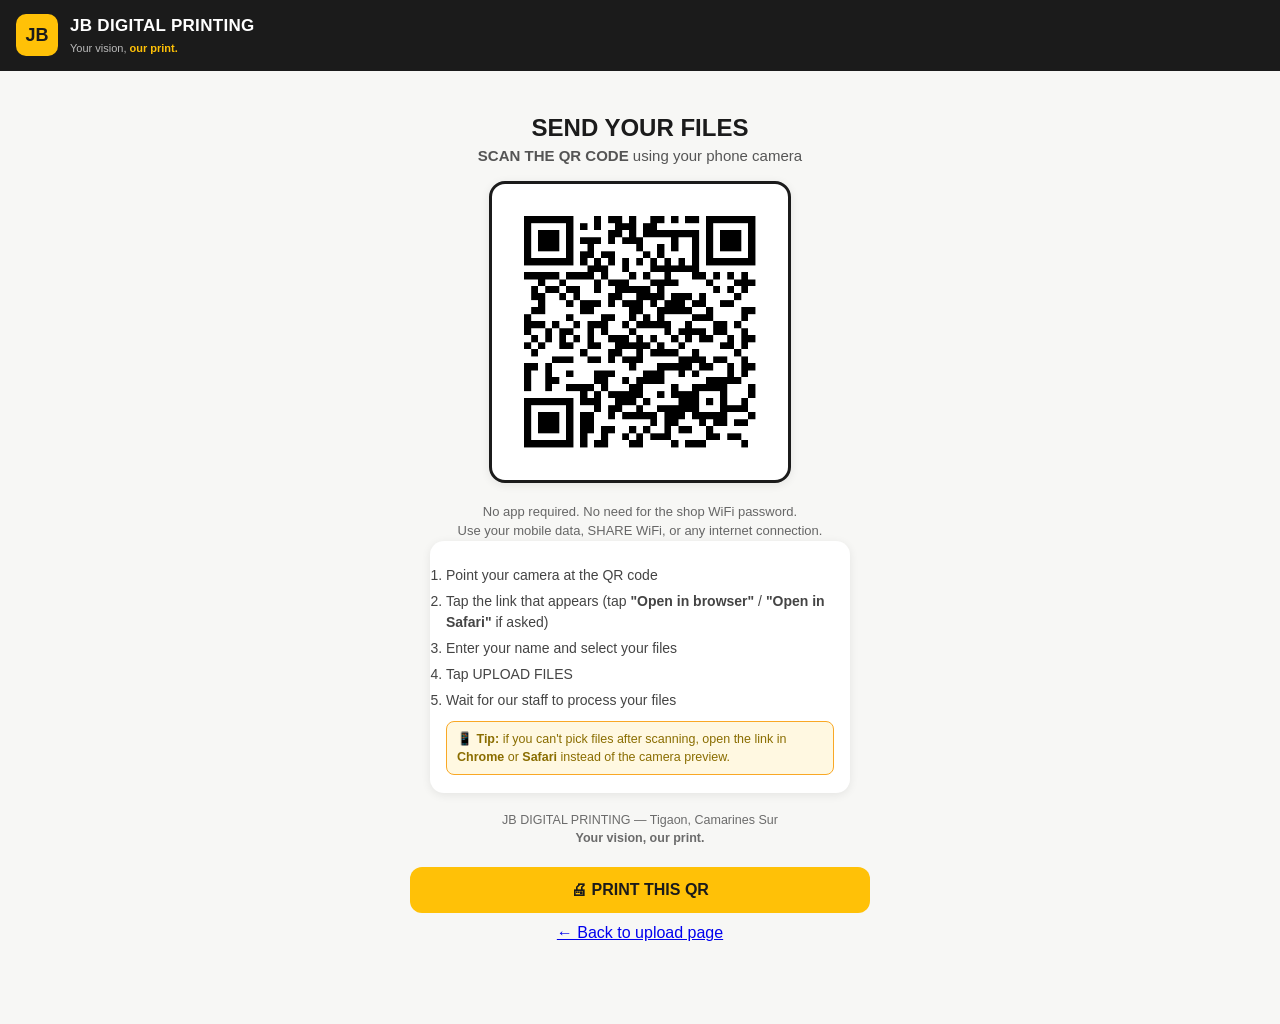
<file: qr.html>
<!DOCTYPE html>
<html lang="en">
<head>
  <meta charset="UTF-8">
  <meta name="viewport" content="width=device-width, initial-scale=1">
  <title>JB Digital Printing — Scan to Send Files</title>
  <link rel="stylesheet" href="css/style.css?v=1">
  <link rel="icon" href="data:image/svg+xml,<svg xmlns='http://www.w3.org/2000/svg' viewBox='0 0 100 100'><rect width='100' height='100' rx='20' fill='%23FFC107'/><text x='50' y='68' font-size='52' text-anchor='middle' font-family='Arial' font-weight='bold' fill='%231B1B1B'>JB</text></svg>">
  <style>
    .qr-wrap { text-align: center; padding: 24px 16px 40px; }
    .qr-box { display: inline-block; background: #fff; border: 3px solid var(--jb-black); border-radius: 16px; padding: 18px; margin: 14px 0; box-shadow: var(--shadow); }
    .qr-box img { width: 260px; height: 260px; max-width: 80vw; display: block; }
    .qr-steps { max-width: 420px; margin: 0 auto; text-align: left; font-size: 14px; color: #444; }
    .qr-steps li { margin: 6px 0; }
    .qr-footer { margin-top: 18px; font-size: 12.5px; color: var(--jb-gray); }
    @media print {
      .topbar, .no-print { display: none !important; }
      body { background: #fff; }
      .qr-wrap { padding: 0; }
      .qr-box { border-width: 2px; }
    }
  </style>
</head>
<body>
  <header class="topbar">
    <div class="logo-badge">JB</div>
    <div>
      <h1>JB DIGITAL PRINTING</h1>
      <div class="tagline">Your vision, <b>our print.</b></div>
    </div>
  </header>

  <div class="wrap">
    <section class="qr-wrap">
      <h2 style="justify-content:center">SEND YOUR FILES</h2>
      <p style="color:#555;font-size:15px"><b>SCAN THE QR CODE</b> using your phone camera</p>

      <div class="qr-box">
        <img id="qr-img" alt="QR Code — JB Digital Printing Upload"
             src="[data-uri]">
      </div>

      <p style="font-size:13px;color:#666">No app required. No need for the shop WiFi password.<br>
      Use your mobile data, SHARE WiFi, or any internet connection.</p>

      <div class="card qr-steps">
        <ol>
          <li>Point your camera at the QR code</li>
          <li>Tap the link that appears (tap <b>"Open in browser"</b> / <b>"Open in Safari"</b> if asked)</li>
          <li>Enter your name and select your files</li>
          <li>Tap UPLOAD FILES</li>
          <li>Wait for our staff to process your files</li>
        </ol>
        <p style="margin-top:10px;font-size:12.5px;color:#8a6d00;background:#FFF8E1;border:1px solid #F9A825;border-radius:8px;padding:8px 10px;">
          📱 <b>Tip:</b> if you can't pick files after scanning, open the link in
          <b>Chrome</b> or <b>Safari</b> instead of the camera preview.
        </p>
      </div>

      <div class="qr-footer">
        JB DIGITAL PRINTING — Tigaon, Camarines Sur<br>
        <b>Your vision, our print.</b>
      </div>

      <div class="no-print" style="margin-top:20px">
        <button class="btn btn-primary" onclick="window.print()">🖨 PRINT THIS QR</button>
        <div style="margin-top:8px"><a class="qr-link" href="index.html">← Back to upload page</a></div>
      </div>
    </section>
  </div>
</body>
</html>
</file>
<file: css/style.css>
/* ============================================================
   JB DIGITAL PRINTING — QR FILE RECEIVER
   Mobile-first, yellow/black brand
   ============================================================ */
:root {
  --jb-yellow: #FFC107;
  --jb-yellow-dark: #F5B700;
  --jb-black: #1B1B1B;
  --jb-dark: #262626;
  --jb-gray: #6B6B6B;
  --jb-light: #F7F7F5;
  --jb-white: #FFFFFF;
  --jb-pink: #E91E63;
  --jb-green: #2E7D32;
  --jb-red: #C62828;
  --radius: 14px;
  --shadow: 0 2px 10px rgba(0,0,0,.08);
}

* { margin: 0; padding: 0; box-sizing: border-box; -webkit-tap-highlight-color: transparent; }

html { font-size: 16px; }
body {
  font-family: "Segoe UI", Roboto, Arial, sans-serif;
  background: var(--jb-light);
  color: var(--jb-black);
  line-height: 1.45;
  min-height: 100vh;
}

/* ---------- header ---------- */
.topbar {
  background: var(--jb-black);
  color: #fff;
  padding: 14px 16px;
  display: flex;
  align-items: center;
  gap: 12px;
}
.topbar .logo-badge {
  width: 42px; height: 42px;
  background: var(--jb-yellow);
  color: var(--jb-black);
  border-radius: 10px;
  display: flex; align-items: center; justify-content: center;
  font-weight: 800; font-size: 18px;
  flex-shrink: 0;
}
.topbar h1 { font-size: 17px; font-weight: 700; letter-spacing: .3px; }
.topbar .tagline { font-size: 11px; color: #bbb; margin-top: 2px; }
.topbar .tagline b { color: var(--jb-yellow); }

.wrap { max-width: 520px; margin: 0 auto; padding: 16px 14px 40px; }

/* ---------- cards ---------- */
.card {
  background: var(--jb-white);
  border-radius: var(--radius);
  box-shadow: var(--shadow);
  padding: 18px 16px;
  margin-bottom: 14px;
}
.card h2 {
  font-size: 15px; font-weight: 700; margin-bottom: 14px;
  display: flex; align-items: center; gap: 8px;
}
.card h2 .ico { color: var(--jb-yellow-dark); }

/* ---------- form ---------- */
.field { margin-bottom: 13px; }
.field label { display: block; font-size: 13px; font-weight: 600; margin-bottom: 5px; color: #333; }
.field label .opt { color: var(--jb-gray); font-weight: 400; }
.field input[type="text"],
.field input[type="tel"],
.field input[type="email"] {
  width: 100%;
  padding: 12px 13px;
  border: 1.5px solid #ddd;
  border-radius: 10px;
  font-size: 15px;
  background: #fff;
  outline: none;
  transition: border-color .15s;
}
.field input:focus { border-color: var(--jb-yellow-dark); }

/* file picker */
.file-picker {
  border: 2px dashed #ccc;
  border-radius: var(--radius);
  padding: 22px 14px;
  text-align: center;
  cursor: pointer;
  transition: border-color .15s, background .15s;
  margin-bottom: 6px;
}
.file-picker:hover, .file-picker.drag { border-color: var(--jb-yellow-dark); background: #FFFBF0; }
.file-picker .big { font-size: 30px; }
.file-picker p { font-size: 14px; font-weight: 600; margin-top: 4px; }
.file-picker small { color: var(--jb-gray); font-size: 11.5px; }
.file-picker { position: relative; overflow: hidden; }
.file-picker input[type="file"] {
  /* overlay the whole picker with an invisible native input — tapping anywhere
     opens the file dialog natively on ALL mobile browsers (iOS Safari blocks
     .click() on display:none inputs, which is why the old JS-only approach
     failed on phones). */
  position: absolute;
  top: 0; left: 0;
  width: 100%; height: 100%;
  opacity: 0;
  cursor: pointer;
  z-index: 2;
}

.file-list { margin-top: 10px; }
.file-row {
  display: flex; align-items: center; gap: 10px;
  padding: 9px 10px;
  border: 1px solid #eee;
  border-radius: 10px;
  margin-bottom: 7px;
  background: #fafafa;
}
.file-row .ficon {
  width: 34px; height: 34px; border-radius: 8px;
  background: #FFF3CD; color: #8a6d00;
  display: flex; align-items: center; justify-content: center;
  font-size: 11px; font-weight: 800; text-transform: uppercase;
  flex-shrink: 0;
}
.file-row .fmeta { flex: 1; min-width: 0; }
.file-row .fname { font-size: 12.5px; font-weight: 600; white-space: nowrap; overflow: hidden; text-overflow: ellipsis; }
.file-row .fsize { font-size: 11px; color: var(--jb-gray); }
.file-row .fstate { font-size: 11px; font-weight: 700; flex-shrink: 0; }
.file-row .fstate.done { color: var(--jb-green); }
.file-row .fstate.err { color: var(--jb-red); }
.file-row .fstate.wait { color: var(--jb-gray); }
.file-row .remove-x {
  background: none; border: none; color: #aaa; font-size: 17px;
  cursor: pointer; padding: 2px 6px; flex-shrink: 0;
}
.file-row .remove-x:hover { color: var(--jb-red); }

.totals {
  display: flex; justify-content: space-between; align-items: center;
  background: #fff8e1; border-radius: 10px; padding: 10px 13px;
  font-size: 13px; margin-top: 4px;
}
.totals b { color: var(--jb-black); }

/* ---------- buttons ---------- */
.btn {
  display: block; width: 100%;
  padding: 14px;
  border: none; border-radius: 12px;
  font-size: 16px; font-weight: 800;
  cursor: pointer;
  transition: transform .06s, opacity .15s;
}
.btn:active { transform: scale(.985); }
.btn:disabled { opacity: .5; cursor: not-allowed; }
.btn-primary { background: var(--jb-yellow); color: var(--jb-black); }
.btn-primary:hover { background: var(--jb-yellow-dark); }
.btn-dark { background: var(--jb-black); color: #fff; }
.btn-dark:hover { background: #333; }
.btn-ghost {
  background: #eee; color: #333; font-weight: 600; font-size: 14px;
}
.btn-sm { display: inline-block; width: auto; padding: 8px 14px; font-size: 13px; border-radius: 9px; font-weight: 700; }

/* ---------- progress ---------- */
.progress-track {
  height: 14px; background: #eee; border-radius: 8px; overflow: hidden; margin: 10px 0 6px;
}
.progress-fill {
  height: 100%; width: 0%;
  background: linear-gradient(90deg, var(--jb-yellow), var(--jb-yellow-dark));
  border-radius: 8px;
  transition: width .25s;
}
.progress-note { text-align: center; font-size: 13px; color: var(--jb-gray); margin-bottom: 4px; }
.progress-warn {
  display: flex; gap: 8px; align-items: center;
  background: #FFF8E1; border: 1px solid #FFE082;
  color: #7a5c00; font-size: 12.5px;
  border-radius: 10px; padding: 10px 12px; margin-top: 12px;
}

/* ---------- success ---------- */
.success-box { text-align: center; padding: 8px 4px; }
.success-check {
  width: 72px; height: 72px; margin: 6px auto 14px;
  background: var(--jb-green); color: #fff;
  border-radius: 50%;
  display: flex; align-items: center; justify-content: center;
  font-size: 38px; font-weight: 800;
}
.order-no {
  background: var(--jb-black); color: var(--jb-yellow);
  font-size: 21px; font-weight: 800; letter-spacing: 1px;
  border-radius: 12px; padding: 14px; margin: 10px 0;
}
.sum-row { display: flex; justify-content: space-between; font-size: 14px; padding: 5px 0; }
.sum-row b { color: #333; }
.pc-wait {
  margin-top: 14px; background: #E8F5E9; border-radius: 10px; padding: 12px;
  font-size: 13px; color: #1b5e20; text-align: left;
}
.pc-wait b { display: block; margin-bottom: 2px; }

/* ---------- misc ---------- */
.hidden { display: none !important; }
.err-banner {
  background: #FDECEA; color: var(--jb-red);
  border-radius: 10px; padding: 11px 13px; font-size: 13.5px; margin-bottom: 12px;
}
.info-note { font-size: 12.5px; color: var(--jb-gray); margin-top: 10px; text-align: center; }
.footer {
  text-align: center; padding: 18px 0 30px;
  font-size: 11.5px; color: #999;
}
.footer a { color: #999; text-decoration: none; }

@media print {
  body { background: #fff; }
  .no-print { display: none !important; }
}
</file>
